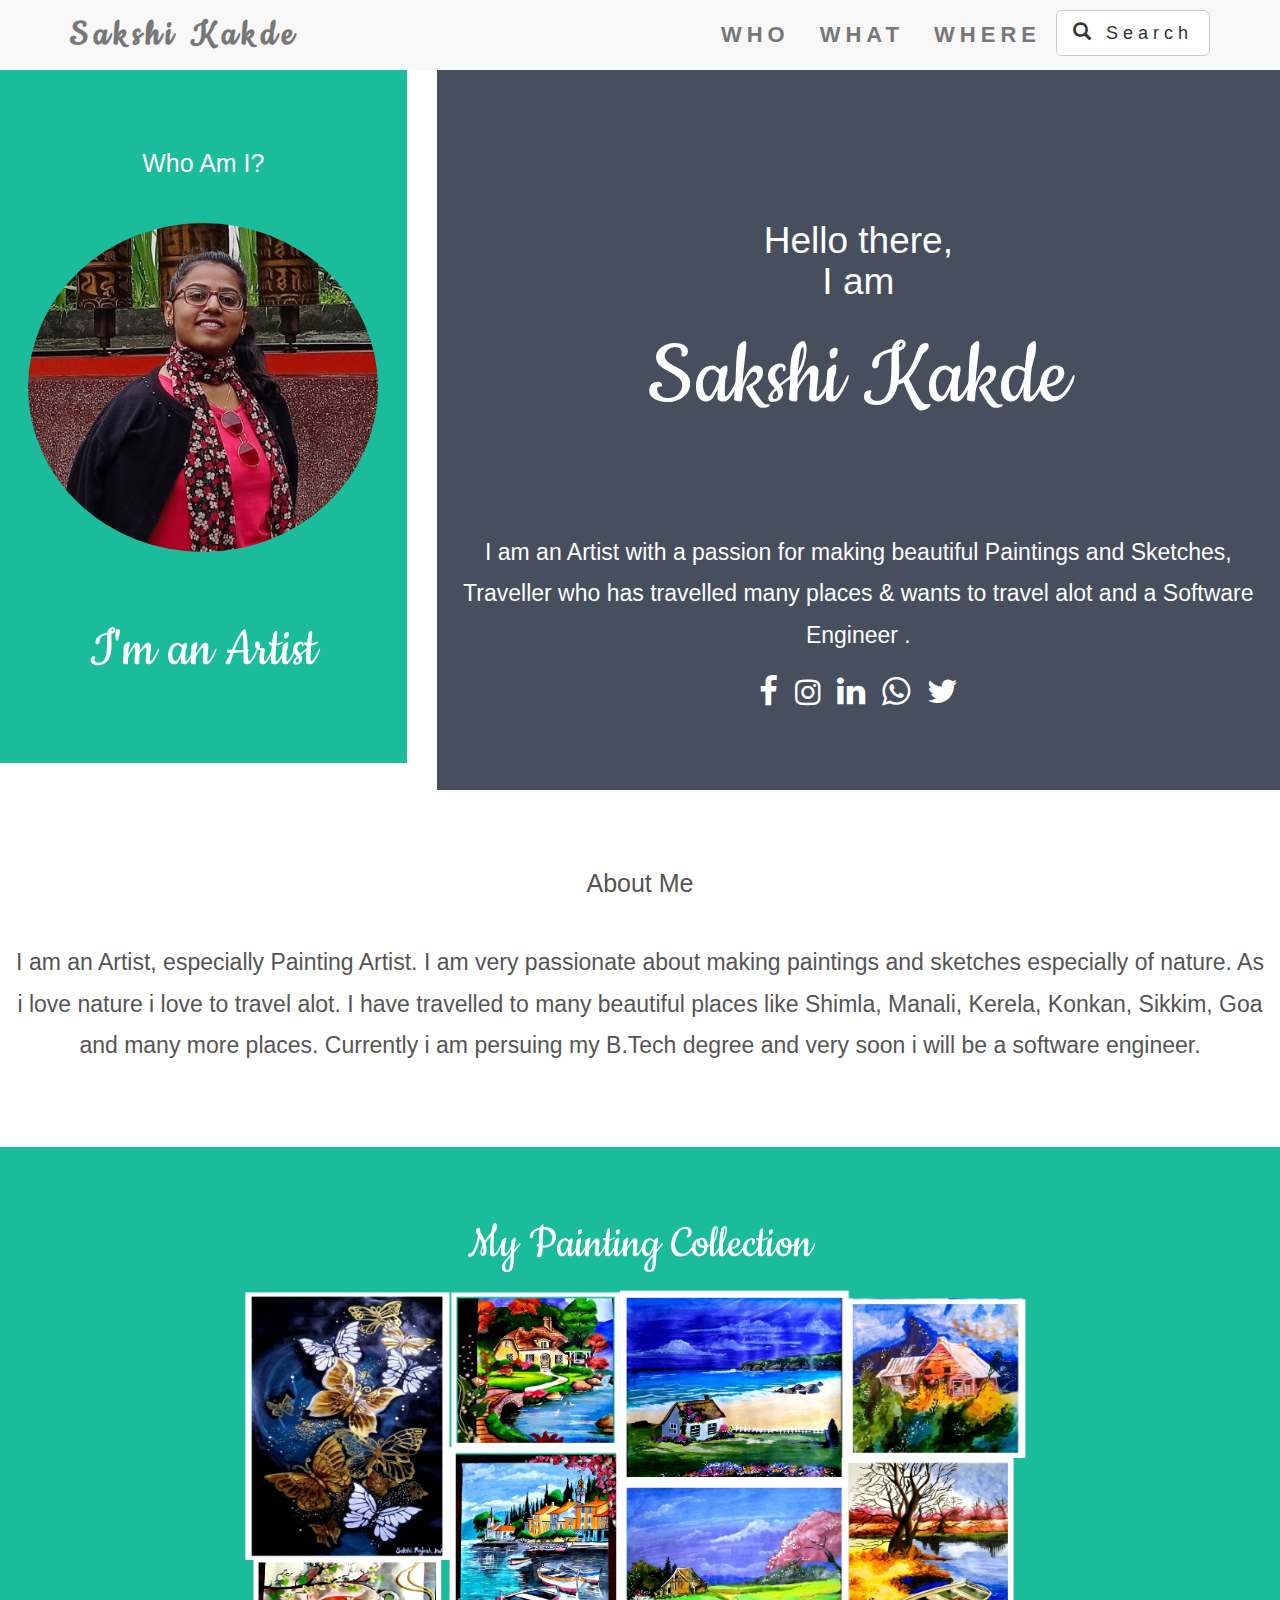
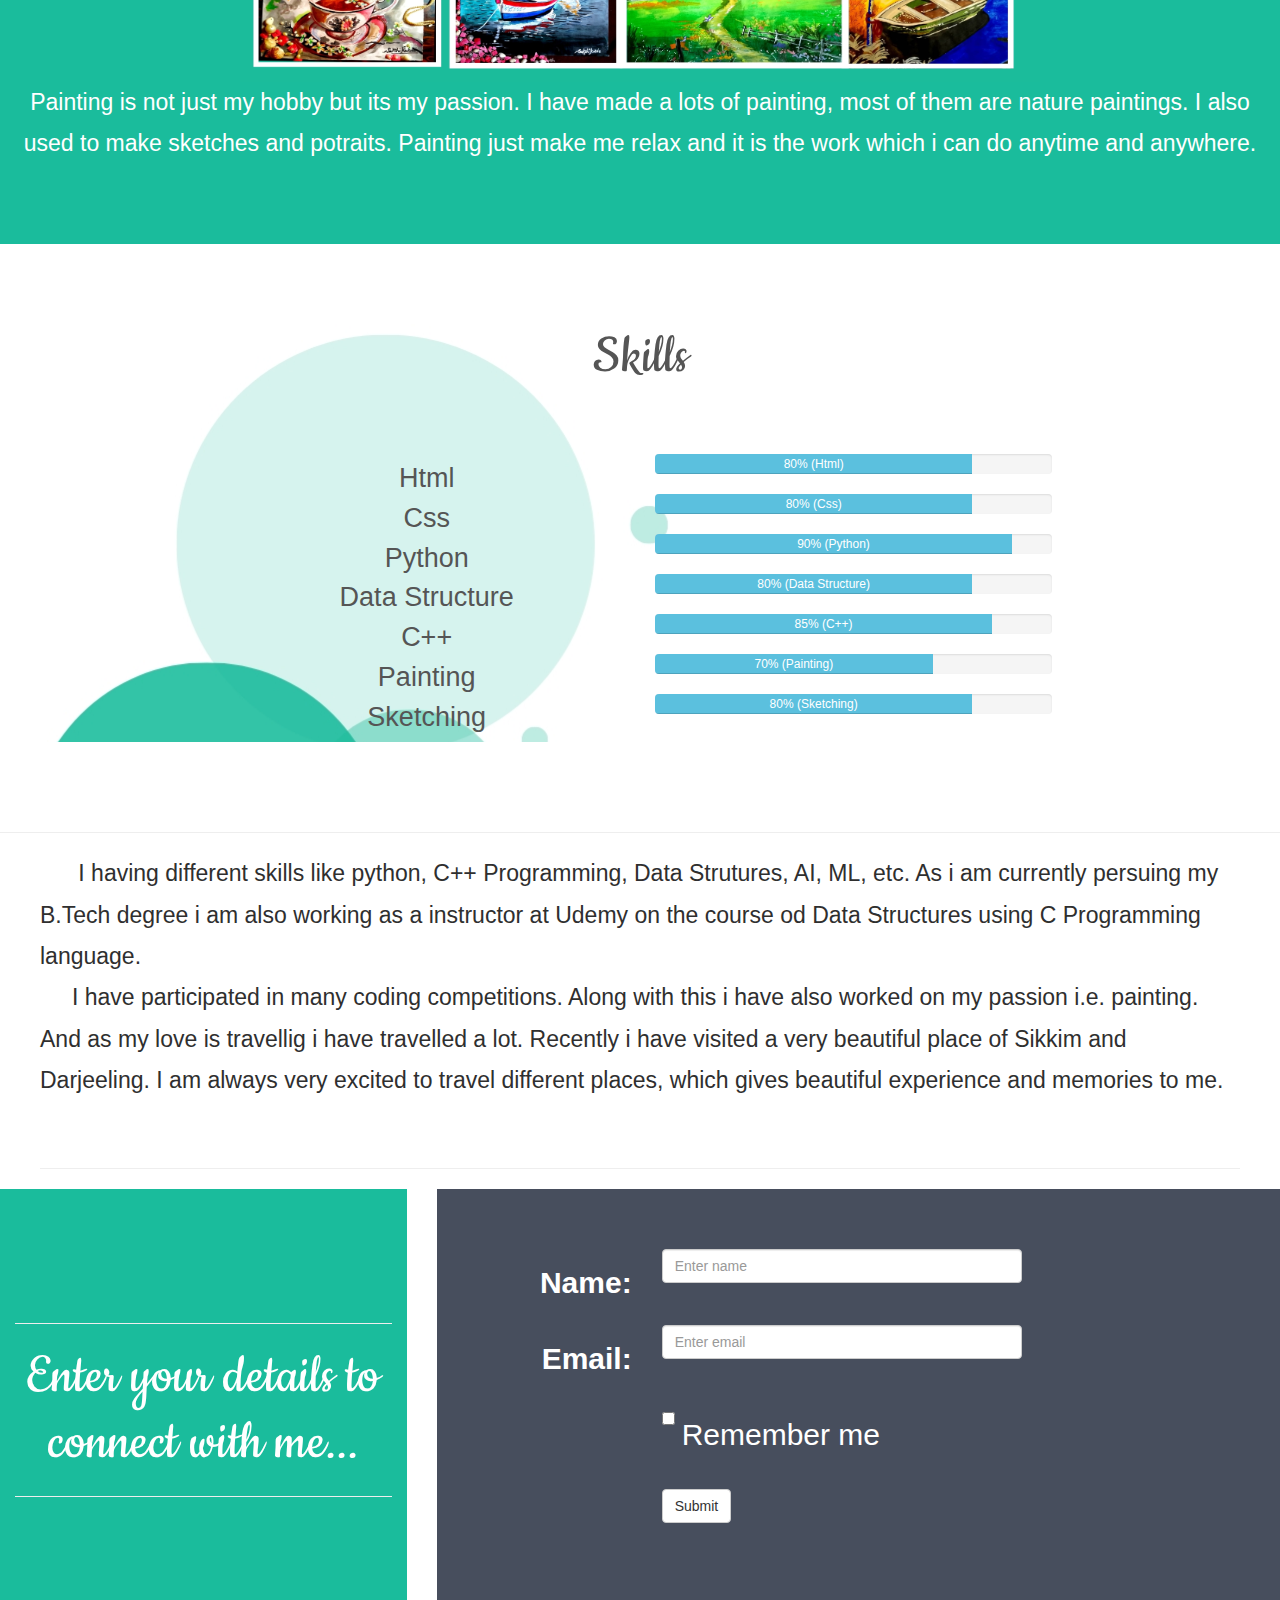
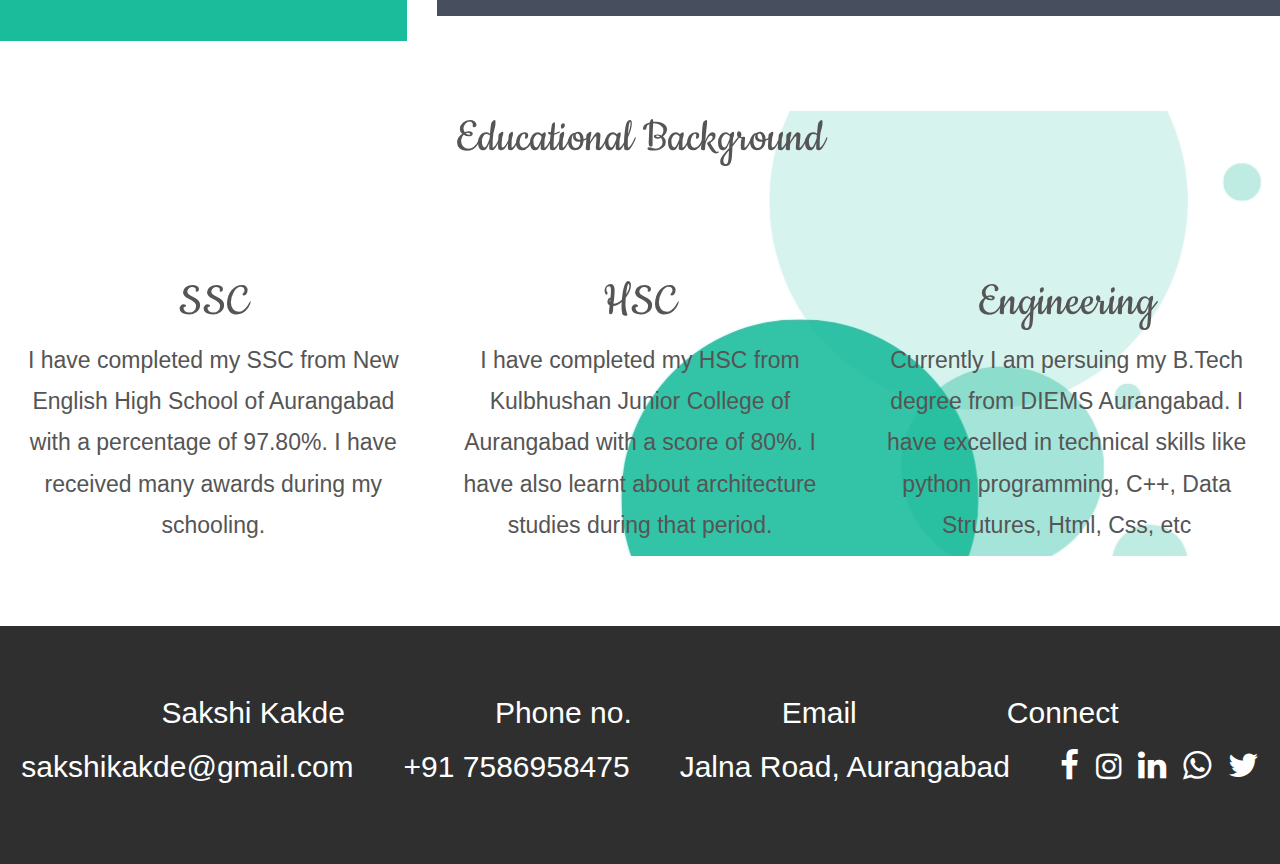
<file: Task 2 - Portfolio/index.html>
<!--        Oasis Infobyte
          Level 2 - Task 2 
          Portfolio Website
                by 
          Sakshi Kakde      -->

          <!DOCTYPE html>
          <html lang="en">
            
            <head>
              <meta charset="utf-8">
              <meta name="viewport" content="width=device-width, initial-scale=1">
              <link rel="stylesheet" href="https://maxcdn.bootstrapcdn.com/bootstrap/3.4.1/css/bootstrap.min.css">
              <link href="https://fonts.googleapis.com/css?family=Montserrat" rel="stylesheet">
              <script src="https://ajax.googleapis.com/ajax/libs/jquery/3.6.0/jquery.min.js"></script>
              <script src="https://maxcdn.bootstrapcdn.com/bootstrap/3.4.1/js/bootstrap.min.js"></script>
              <link rel="stylesheet" href="style.css">
              <meta name="viewport" content="width=device-width, initial-scale=1">
              <link rel="stylesheet" href="https://cdnjs.cloudflare.com/ajax/libs/font-awesome/4.7.0/css/font-awesome.min.css">
              <link rel="preconnect" href="https://fonts.googleapis.com">
              <link rel="preconnect" href="https://fonts.gstatic.com" crossorigin>
              <link href="https://fonts.googleapis.com/css2?family=Cookie&display=swap" rel="stylesheet">
            </head>
          <body>
          
          <!-- Navbar Start -->
          <nav class="navbar navbar-default">
            <div class="container">
              <div class="navbar-header">
                <button type="button" class="navbar-toggle" data-toggle="collapse" data-target="#myNavbar">
                  <span class="icon-bar"></span>
                  <span class="icon-bar"></span>
                  <span class="icon-bar"></span>                        
                </button>
                <a class="navbar-brand" href="#"><b>Sakshi Kakde</b></a>
              </div>
              <div class="collapse navbar-collapse" id="myNavbar">
                <ul class="nav navbar-nav navbar-right">
                  <li><a href="#"><b>WHO</b></a></li>
                  <li><a href="#"><b>WHAT</b></a></li>
                  <li><a href="#"><b>WHERE</b></a></li>
                  <a href="#" class="btn btn-default btn-lg">
                    <span class="glyphicon glyphicon-search"></span> Search
                  </a>
                </ul>
              </div>
            </div>
          </nav>
          <!--Navbar ends-->
          
          <!-- First Container -->
          <div class="row">
              <div class="col-sm-4">
                <div class="container-fluid bg-1 text-center">
                  <h3 class="margin">Who Am I?</h3>
                    <img src="images/monu1.jpg" class="img-responsive img-circle margin" style="display:inline" alt="Bird" width="350" height="350">
                    <h2>I'm an Artist</h2>
                </div>
                </div>
              <div class="col-sm-8"><div class="container-fluid bg-2 text-center">
          
              <h4><br><br>Hello there,<br>I am</h4><h1 class="margin">Sakshi Kakde<br></h1><br>
              <p>I am an Artist with a passion for making beautiful Paintings and Sketches, 
                Traveller who has travelled many places & wants to travel alot and a Software Engineer
                . </p>
            
                <i class="fa fa-facebook" style="font-size:33px"></i>&nbsp;
                <i class="fa fa-instagram" style="font: size 33px"></i>&nbsp;
                <i class="fa fa-linkedin" style="font-size:33px"></i>&nbsp;
                <i class="fa fa-whatsapp" style="font-size:33px"></i>&nbsp;
                <i class="fa fa-twitter" style="font-size:33px"></i>
              </div>
            </div>
          </div>
          <!--First Container-->
          
          <!--Second Container-->
          <div class="container-fluid bg-3 text-center">
            <h3 class="margin">About Me</h3>
              <p>I am an Artist, especially Painting Artist. I am very passionate about making 
              paintings and sketches especially of nature. As i love nature i love to travel 
              alot. I have travelled to many beautiful places like Shimla, Manali, Kerela, Konkan,
              Sikkim, Goa and many more places. Currently i am persuing my B.Tech degree and very soon
              i will be a software engineer.
              </p>
            <!--<a href="#" class="btn btn-default btn-lg">
              <span class="glyphicon glyphicon-search"></span> Search
            </a>-->
          </div>
          <!--Second container ends-->
          
          <!--Third container-->
          <div class="container-fluid bg-1 text-center">
            <h5>My Painting Collection</h5>
              <div class="row">
                <img src="images/Paintings.jpg" height="400px"  width="800px">
              </div>
              <p>Painting is not just my hobby but its my passion. I have made a lots of painting,
              most of them are nature paintings. I also used to make sketches and potraits. Painting just 
              make me relax and it is the work which i can do anytime and anywhere.
              </p>
          </div>
          <!--Third container ends-->
          
          <!--Fourth container-->
          <div class="container-fluid bg-3 text-center" >
            <div class="abc">
              <h2>Skills</h2><br>
                <div class="row">
                  <div class="col-sm-2"></div>
                    <div class="col-sm-4">
                      <h6>Html</h6>
                        <h6>Css</h6>
                          <h6>Python</h6>
                          <h6>Data Structure</h6>
                          <h6>C++</h6>
                          <h6>Painting</h6>
                          <h6>Sketching</h6>
                    </div>
                  <div class="col-sm-4">
                <div class="progress">
              <div class="progress-bar progress-bar-info" role="progressbar" aria-valuenow="50"
                aria-valuemin="0" aria-valuemax="100" style="width:80%">
                  80% (Html)
            </div>
          </div>
          <div class="progress">
            <div class="progress-bar progress-bar-info" role="progressbar" aria-valuenow="50"
                aria-valuemin="0" aria-valuemax="100" style="width:80%">
                  80% (Css)
            </div>
            </div>
          <div class="progress">
            <div class="progress-bar progress-bar-info" role="progressbar" aria-valuenow="50"
                aria-valuemin="0" aria-valuemax="100" style="width:90%">
                  90% (Python) 
            </div>
          </div>
          <div class="progress">
            <div class="progress-bar progress-bar-info" role="progressbar" aria-valuenow="50"
                aria-valuemin="0" aria-valuemax="100" style="width:80%">
                  80% (Data Structure)
            </div>
          </div>
          <div class="progress">
            <div class="progress-bar progress-bar-info" role="progressbar" aria-valuenow="50"
                aria-valuemin="0" aria-valuemax="100" style="width:85%">
                  85% (C++)
            </div>
          </div>
          <div class="progress">
          <div class="progress-bar progress-bar-info" role="progressbar" aria-valuenow="50"
                aria-valuemin="0" aria-valuemax="100" style="width:70%">
                  70% (Painting)
            </div>
          </div>
            <div class="progress">
              <div class="progress-bar progress-bar-info" role="progressbar" aria-valuenow="50"
                aria-valuemin="0" aria-valuemax="100" style="width:80%">
                  80% (Sketching)
              </div>
            </div>
          <div class="col-sm-2"></div>
          </div>
          </div>
          </div>
          </div>
          <!--Fourth container ends-->
          
          <!--Fifth container-->
          <hr>
          <div class="row">
            <div class="col-sm-12">
              <div class="sss">
              <p> &nbsp;&nbsp;&nbsp;&nbsp;&nbsp; I having different skills like python, C++ Programming, Data Strutures, AI, ML,
                etc. As i am currently persuing my B.Tech degree i am also working as a instructor 
                at Udemy on the course od Data Structures using C Programming language. <br>
                &nbsp;&nbsp;&nbsp;&nbsp;&nbsp;I have participated 
                in many coding competitions. Along with this i have also worked on my passion i.e. painting.
                And as my love is travellig i have travelled a lot. Recently i have visited a very beautiful
                place of Sikkim and Darjeeling. I am always very excited to travel different places, which 
                gives beautiful experience and memories to me.
              </p><br><hr>
            </div>
            </div>
          </div>
          <!--Fifth container ends-->
          
          <!--Sixth container-->
          <div class="row">
           <div class="col-sm-4">
            <div class="container-fluid bg-1 text-center">
              <br><hr>
               <h2>Enter your details to connect with me...</h2>
               <hr><br>
            </div>
           </div>
           <div class="col-sm-8">
            <div class="container-fluid bg-2 text-left">
              <div class="container">
                <form class="form-horizontal" action="/action_page.php">
                  <div class="form-group">
                    <label class="control-label col-sm-2" for="email">Name:</label>
                    <div class="col-sm-4">
                      <input type="email" class="form-control" id="email" placeholder="Enter name" name="email">
                    </div>
                  </div>
                  <div class="form-group">
                    <label class="control-label col-sm-2" for="pwd">Email:</label>
                    <div class="col-sm-4">          
                      <input type="password" class="form-control" id="pwd" placeholder="Enter email" name="pwd">
                    </div>
                  </div>
                  <div class="form-group">        
                    <div class="col-sm-offset-2 col-sm-4">
                      <div class="checkbox">
                        <label><input type="checkbox" name="remember"> Remember me</label>
                      </div>
                    </div>
                  </div>
                  <div class="form-group">        
                    <div class="col-sm-offset-2 col-sm-10">
                      <button type="submit" class="btn btn-default">Submit</button>
                    </div>
                  </div>
                </form>
              </div>
              
            </div>
           </div>
          </div>
          <!--Sixth container ends-->
          
          <!--Seventh container-->
          <div class="container-fluid bg-3 text-center">   
            <div class="school"> 
            <h5 class="margin">Educational Background</h5><br>
            <div class="row">
              <div class="col-sm-4">
                <h5>SSC</h5>
                <p>I have completed my SSC from New English High School of Aurangabad
                  with a percentage of 97.80%. I have received many awards during my
                  schooling.
                </p>
                 </div>
              <div class="col-sm-4"> 
                <h5>HSC</h5>
                <p>I have completed my HSC from Kulbhushan Junior College of Aurangabad 
                  with a score of 80%. I have also learnt about architecture studies
                  during that period.
                </p>
               </div>
              <div class="col-sm-4"> 
                <h5>Engineering</h5>
                <p>Currently I am persuing my B.Tech degree from DIEMS Aurangabad. I have excelled in technical skills 
                like python programming, C++, Data Strutures, Html, Css, etc </p>
              </div>
            </div>
          </div>
          </div>
          <!--Seventh container ends-->
          
          <!-- Footer -->
          <footer class="container-fluid bg-4 text-center">
            Sakshi Kakde &nbsp;&nbsp;&nbsp;&nbsp;&nbsp;&nbsp;&nbsp;&nbsp;&nbsp;&nbsp;&nbsp;&nbsp;&nbsp;&nbsp;&nbsp;&nbsp;
            Phone no. &nbsp;&nbsp;&nbsp;&nbsp;&nbsp;&nbsp;&nbsp;&nbsp;&nbsp;&nbsp;&nbsp;&nbsp;&nbsp;&nbsp;&nbsp;&nbsp;
            Email &nbsp;&nbsp;&nbsp;&nbsp;&nbsp;&nbsp;&nbsp;&nbsp;&nbsp;&nbsp;&nbsp;&nbsp;&nbsp;&nbsp;&nbsp;&nbsp;
            Connect 
            <br>
            sakshikakde@gmail.com &nbsp;&nbsp;&nbsp;&nbsp;
            +91 7586958475  &nbsp;&nbsp;&nbsp;&nbsp;
            Jalna Road, Aurangabad &nbsp;&nbsp;&nbsp;&nbsp;
          <i class="fa fa-facebook" style="font-size:33px"></i>&nbsp;
          <i class="fa fa-instagram" style="font: size 33px"></i>&nbsp;
          <i class="fa fa-linkedin" style="font-size:33px"></i>&nbsp;
          <i class="fa fa-whatsapp" style="font-size:33px"></i>&nbsp;
          <i class="fa fa-twitter" style="font-size:33px"></i>
          </footer ends>
          
          </body>
          </html>
</file>
<file: Task 2 - Portfolio/style.css>
/*        Oasis Infobyte
          Level 2 - Task 2 
          Portfolio Website
                by 
          Sakshi Kakde      */
          body {
            font-family: 'Lucida Sans', 'Lucida Sans Regular', 'Lucida Grande', 'Lucida Sans Unicode', Geneva, Verdana, sans-serif;
            line-height: 1.8;
            font-size: 30px;
            color: #f5f6f7;
          }
          .navbar-brand{
            font-size: 40px;
            font-family: 'Cookie', cursive;
        
          }
          h5{
            font-size: 50px;
            font-family: 'Cookie', cursive;
          }
          h6{
            font-size: 27px;
          }
          h4{
            font-size: 10px;
          }
          h1{
            font-size: 100px;
            font-family: 'Cookie', cursive;
            
          }
          h3{
            font-size: 25px;
        
          }
          h4{
            font-size: 37px;
          }
          h2{
            font-size: 60px;
            font-family: 'Cookie', cursive;
          }
          p {font-size: 23px;}
          .margin {margin-bottom: 45px;}
          .bg-1 { 
            background-color: #1abc9c; /* Green */
            color: #ffffff;
          }
          .abc{
            background-image: url(images/Wall.jpg);
            background-repeat:no-repeat;
            background-size:inherit;
          }
          .school{
            background-image: url(images/Wall.jpg);
            background-repeat: no-repeat;
            background-position: right;
            
          }
          .sss{
            color: #2f2f2f;
            font-family: 'Lucida Sans', 'Lucida Sans Regular', 'Lucida Grande', 'Lucida Sans Unicode', Geneva, Verdana, sans-serif;
            padding-left: 40px;
            padding-right: 40px;
            font-size: 20px;
            line-height:1.8;
          }
          .bg-2 { 
            background-color: #474e5d; /* Dark Blue */
            color: #ffffff;
          }
          .bg-3 { 
            background-color: #ffffff; /* White */
            color: #555555;
          }
          .bg-4 { 
            background-color: #2f2f2f; /* Black Gray */
            color: #fff;
          }
          .container-fluid {
            padding-top: 60px;
            padding-bottom: 70px;
          }
          .navbar {
            padding-top: 10px;
            padding-bottom: 10px;
            border: 0;
            border-radius: 0;
            margin-bottom: 0;
            font-size: 22px;
            letter-spacing: 5px;
          }
          .navbar-nav  li a:hover {
            color: #1abc9c !important;
          }
</file>
